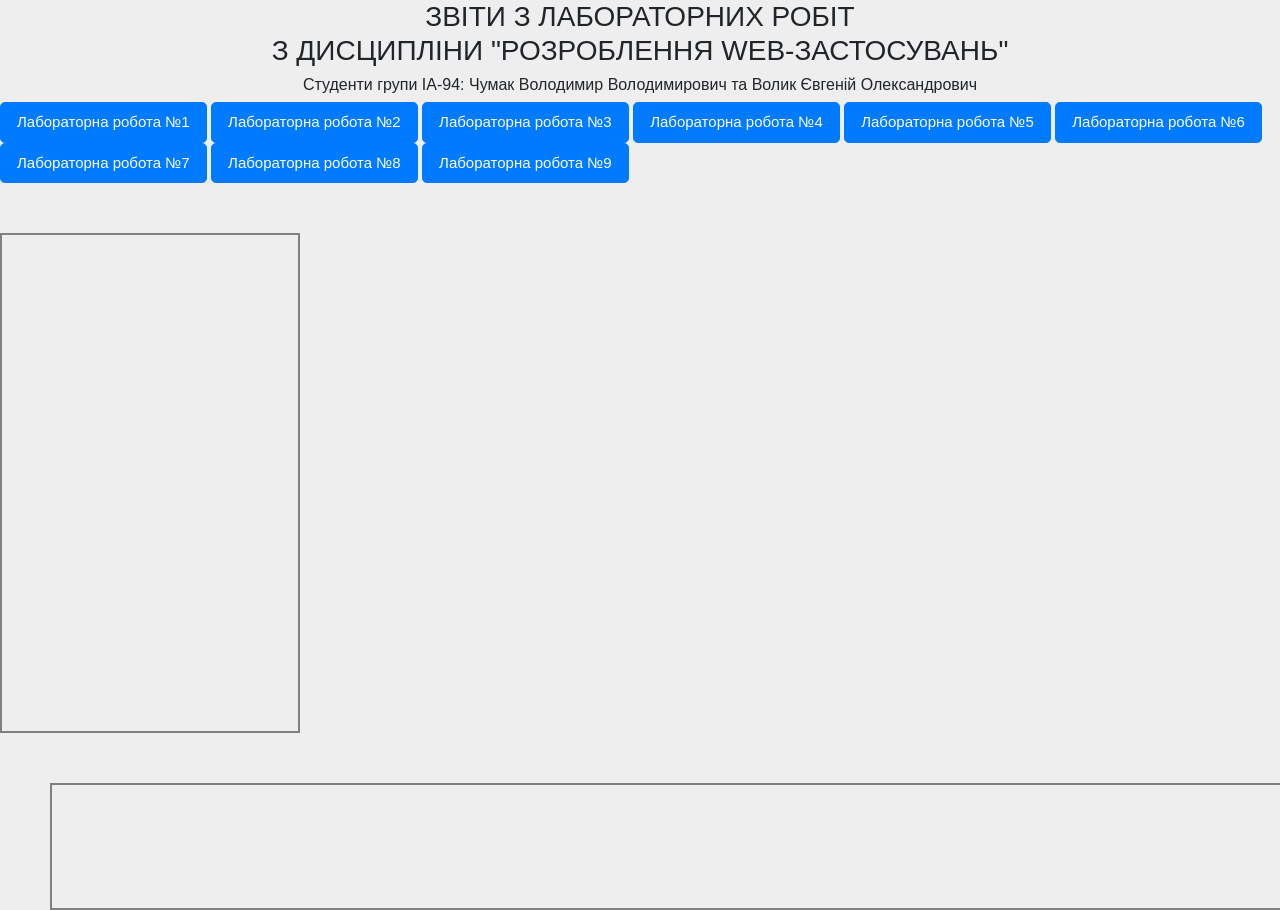
<file: index.html>
<!DOCTYPE html>
<html lang="en">
<head>
    <meta charset="UTF-8">
    <title>Звіти</title>
    <script src="labs/laba4/task4_by_Volodymyr_Chumak.js"></script>
    <script src="labs/laba4/task4_by_Evheniy_Volyk.js"></script>
    <script src="https://code.jquery.com/jquery-3.5.0.js"></script>
    <link rel="stylesheet" href="https://maxcdn.bootstrapcdn.com/bootstrap/4.0.0/css/bootstrap.min.css" integrity="sha384-Gn5384xqQ1aoWXA+058RXPxPg6fy4IWvTNh0E263XmFcJlSAwiGgFAW/dAiS6JXm" crossorigin="anonymous">
    <script src="https://maxcdn.bootstrapcdn.com/bootstrap/4.0.0/js/bootstrap.min.js" integrity="sha384-JZR6Spejh4U02d8jOt6vLEHfe/JQGiRRSQQxSfFWpi1MquVdAyjUar5+76PVCmYl" crossorigin="anonymous"></script>
</head>
<body>
<script src="scripts.js"></script>

<style>
    body {
        background-color: #EEEEEE;
    }
    .left_load {
        width: 300px;
        height: 500px;
        float: left;
        border: 2px solid grey;
        margin-top: 50px;
    }
    .show_load {
        width: 1350px;
        float: left;
        border: 2px solid grey;
        margin-top: 50px;
        margin-left: 50px;
    }
    .header1 > button {
        font-size: 15px;
    }
    .header1 > h3 {
        text-align: center;
    }
    .header1 > h6 {
        text-align: center;
    }
</style>

<div class="header1">
    <h3>ЗВІТИ З ЛАБОРАТОРНИХ РОБІТ <br> З ДИСЦИПЛІНИ "РОЗРОБЛЕННЯ WEB-ЗАСТОСУВАНЬ"</h3>
    <h6>Студенти групи ІА-94: Чумак Володимир Володимирович та Волик Євгеній Олександрович </h6>
    <button type="button" class="btn btn-primary btn-lg" onclick="showLeft('labs/laba1/leftButtons1.html')">Лабораторна робота №1</button>
    <button type="button" class="btn btn-primary btn-lg" onclick="showLeft('labs/laba2/leftButtons2.html')">Лабораторна робота №2</button>
    <button type="button" class="btn btn-primary btn-lg" onclick="showLeft('labs/laba3/leftButtons3.html')">Лабораторна робота №3</button>
    <button type="button" class="btn btn-primary btn-lg" onclick="showLeft('labs/laba4/leftButtons4.html')">Лабораторна робота №4</button>
    <button type="button" class="btn btn-primary btn-lg" onclick="showLeft('labs/laba5/leftButtons5.html')">Лабораторна робота №5</button>
    <button type="button" class="btn btn-primary btn-lg" onclick="showLeft('labs/laba6/leftButtons6.html')">Лабораторна робота №6</button>
    <button type="button" class="btn btn-primary btn-lg" onclick="showLeft('labs/laba7/leftButtons7.html')">Лабораторна робота №7</button>
    <button type="button" class="btn btn-primary btn-lg" onclick="showLeft('labs/laba8/leftButtons8.html')">Лабораторна робота №8</button>
    <button type="button" class="btn btn-primary btn-lg" onclick="showLeft('labs/laba9/leftButtons9.html')">Лабораторна робота №9</button>
</div>

<div class="left_load"></div>

<div class="show_load">
    <div class="big_load"></div>
</div>


</body>
</html>
</file>
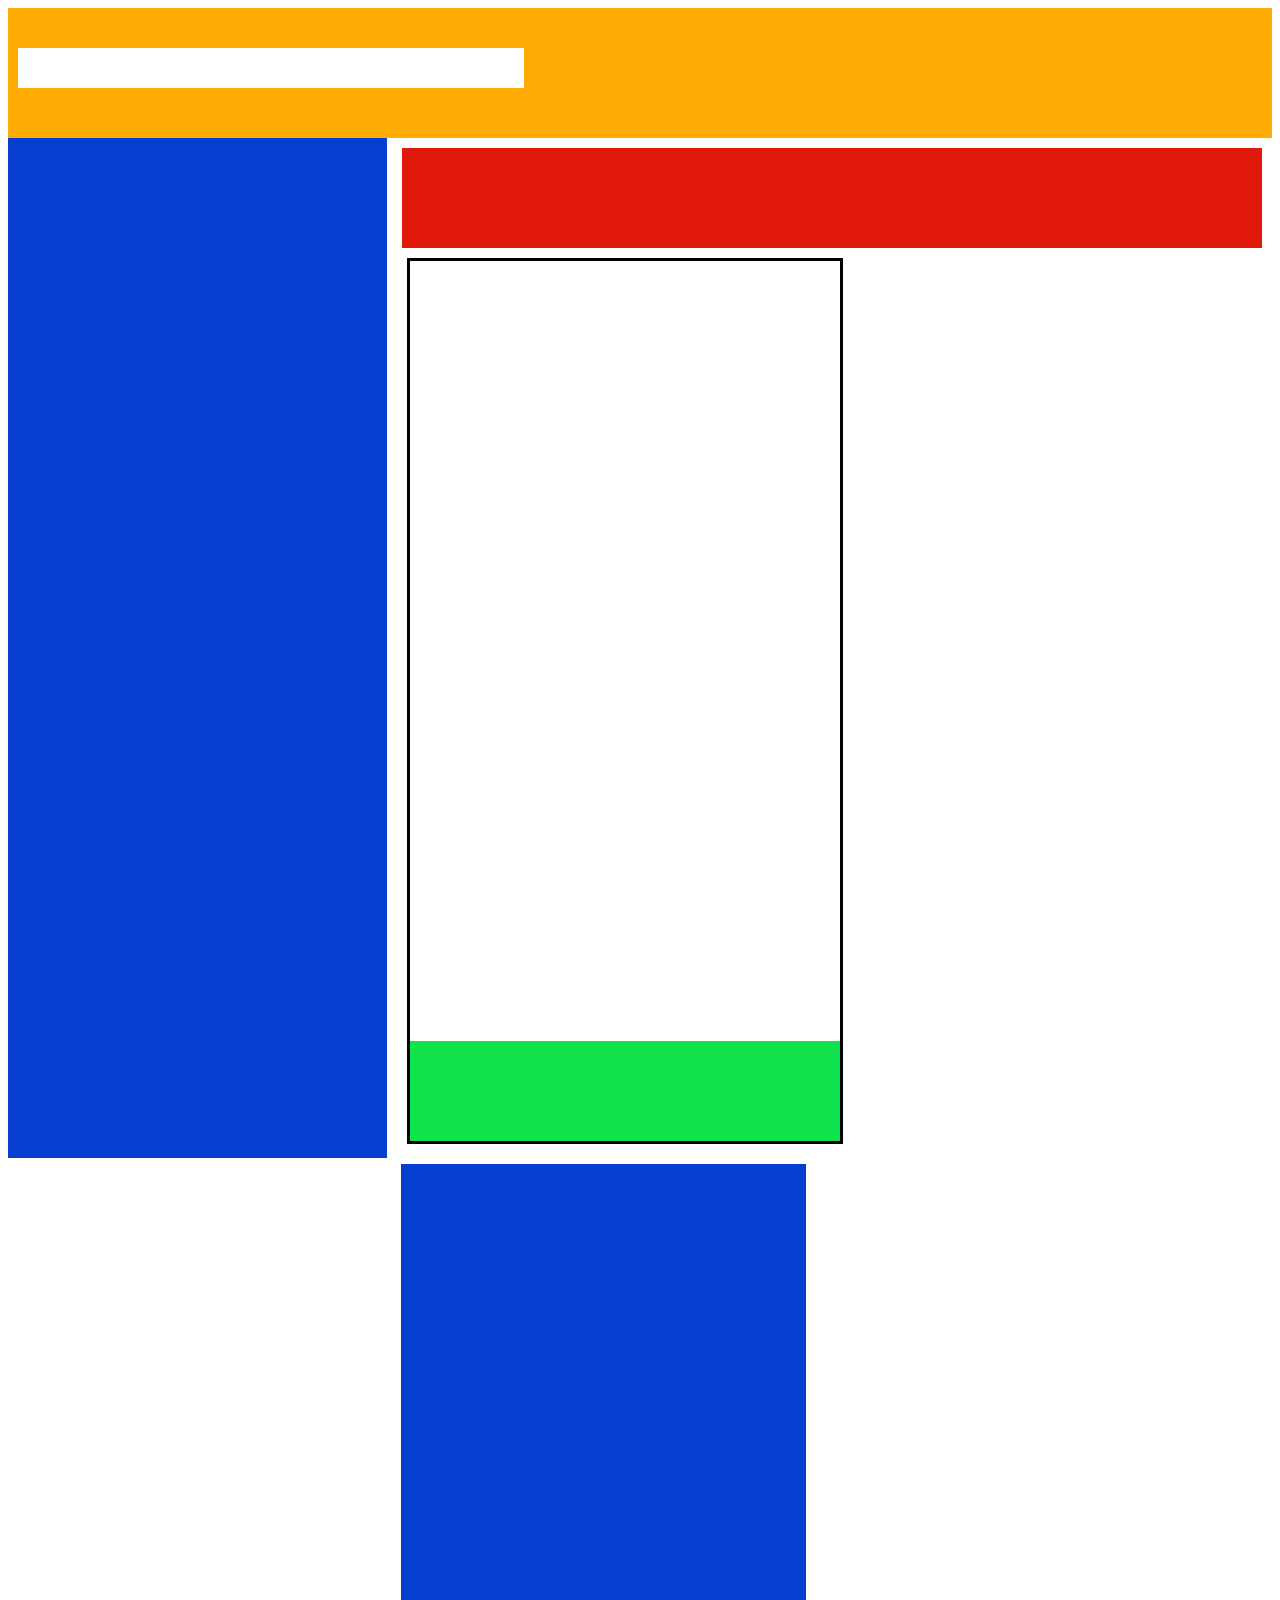
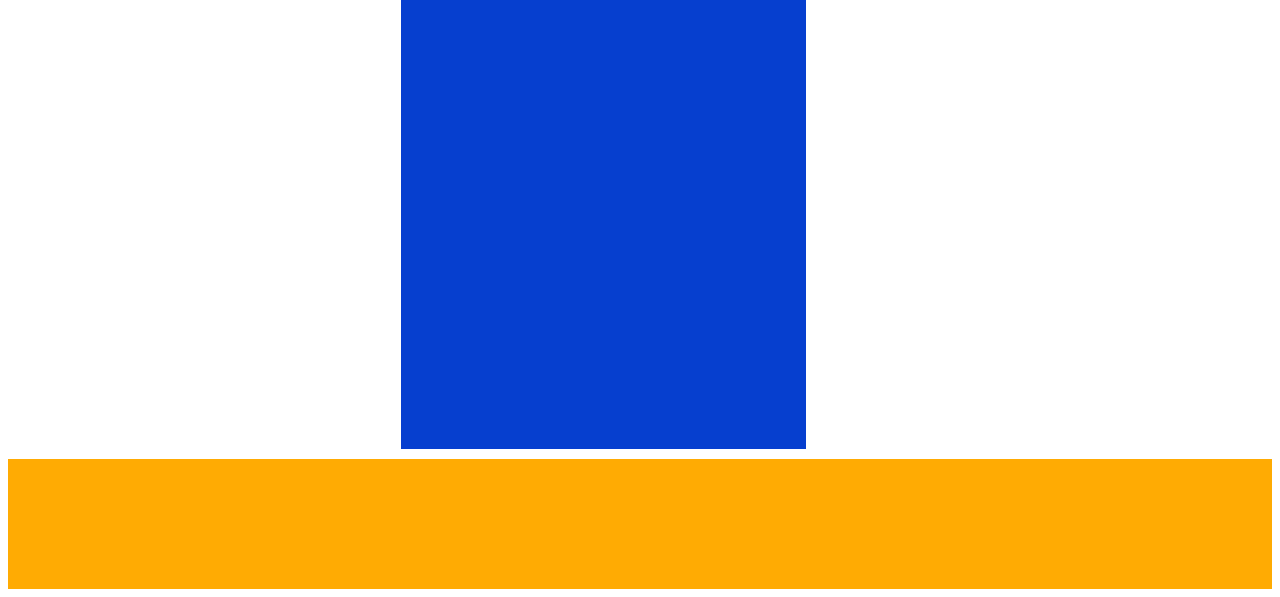
<file: laba3/layouts/index.html>
<!DOCTYPE html>
<html>
<head>
	<title>Main page</title>
	<meta charset="utf-8">
	<link rel="stylesheet" type="text/css" href="style.css">
</head>
<body>

	<div class="wrapper">
		<div class="header">
			<div class="block"></div>
		</div>
		<div class="row">
			<div class="content"></div>
			<div class="sidebar1"></div>	
			<div class="sidebar2">
				<div class="sidebar3"></div>
			</div>
			
			<div class="sidebar4"></div>
			
		</div>

		<div class="footer"></div>
	</div>

</body>
</html>
</file>
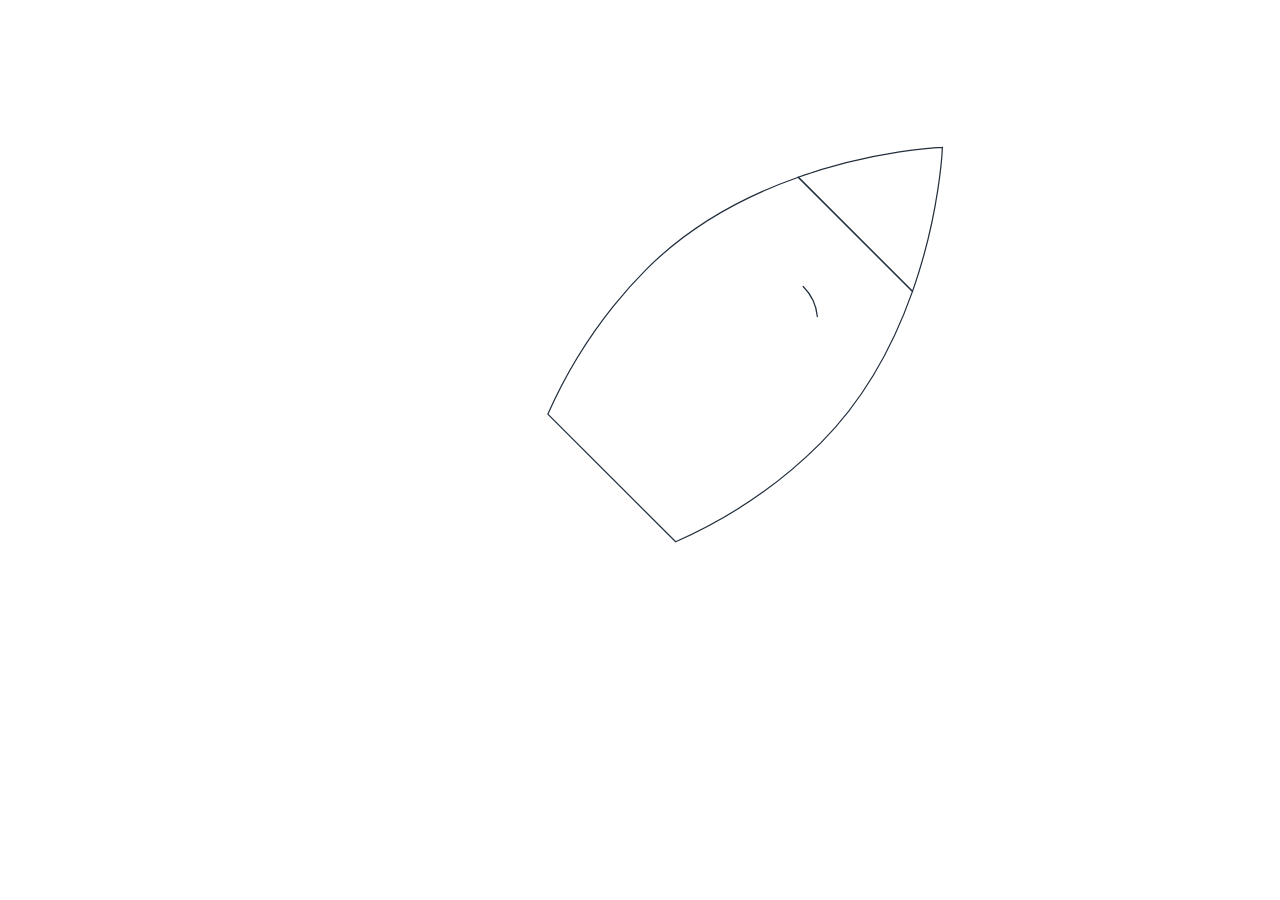
<file: laba5/task7/index.html>
<!DOCTYPE html>
<!--[if lt IE 7]>
<html class="no-js lt-ie9 lt-ie8 lt-ie7"> <![endif]-->
<!--[if IE 7]>
<html class="no-js lt-ie9 lt-ie8"> <![endif]-->
<!--[if IE 8]>
<html class="no-js lt-ie9"> <![endif]-->
<!--[if gt IE 8]><!-->
<html class="no-js"> <!--<![endif]-->
<head>
  <meta charset="utf-8">
  <meta http-equiv="X-UA-Compatible" content="IE=edge,chrome=1">
  <title>Lazy Line Painter</title>
  <meta name="description" content="A modern JS library for SVG path animation">

  <style>
    body, html {
      position: absolute;
      width: 100%;
      height: 100%;
      top: 0;
      left: 0;
      margin: 0;
      display: flex;
      align-items: center;
      justify-content: center;
    }
    #startup {
      width: 70vw;
      height: 70vh;
      position: relative;
      overflow: visible;
    }
  </style>

  <!-- Include lazylinepainter -->
  <script src="lazy-line-painter-1.9.6.min.js"></script>
  <script type="text/javascript">
    (function () {
      document.onreadystatechange = () => {
        if (document.readyState === 'complete') {
          let el = document.querySelector('#startup');
          let myAnimation = new LazyLinePainter(el, {
            "ease": "easeLinear",
            "strokeWidth": 1,
            "strokeOpacity": 1,
            "strokeColor": "#222F3D",
            "strokeCap": "square"
          });
          myAnimation.paint();
        }
      }
    })();
  </script>
</head>

<body>
<svg version="1.1" id="startup" xmlns="http://www.w3.org/2000/svg" xmlns:xlink="http://www.w3.org/1999/xlink" x="0px"
     y="0px" viewBox="0 0 512.001 512.001" style="enable-background:new 0 0 512.001 512.001;" xml:space="preserve"
     data-llp-composed="true" class="lazy-line-painter">
<path style="fill: rgb(255, 82, 73);"
      d="M501.752,10.001c0,0-1.93,53.83-24.3,117.12l-92.82-92.82&#10;&#9;C447.922,11.931,501.752,10.001,501.752,10.001z"
      data-llp-id="startup-0" data-llp-duration="500" data-llp-delay="0" fill-opacity="0"/>
  <path style="fill: rgb(255, 255, 255);"
        d="M384.632,34.301l92.82,92.82c-14.54,41.18-37.75,86.36-74.69,123.3&#10;&#9;c-34.041,34.041-74.993,61.29-117.81,80.18l-103.8-103.8c12.64-28.65,30.28-59.22,53.59-88.17c8.16-10.13,17.01-20.06,26.59-29.64&#10;&#9;C298.272,72.051,343.452,48.841,384.632,34.301z"
        data-llp-id="startup-1" data-llp-duration="500" data-llp-delay="500" fill-opacity="0"/>
  <path style="fill: rgb(123, 216, 232);"
        d="M388.612,123.141c15.62,15.62,15.62,40.95,0,56.57s-40.94,15.62-56.57,0&#10;&#9;c-15.62-15.63-15.62-40.95,0-56.57S372.992,107.521,388.612,123.141z"
        data-llp-id="startup-2" data-llp-duration="500" data-llp-delay="1000" fill-opacity="0"/>
  <g>
	<path style="fill: rgb(255, 82, 73);"
          d="M374.472,278.701c51.54,77.31-44.94,127.28-98.99,127.28c28.28-28.28,20.02-64.83,20.02-64.83&#10;&#9;&#9;l-10.55-10.55c28.65-12.64,59.22-30.28,88.17-53.59L374.472,278.701z"
          data-llp-id="startup-3" data-llp-duration="500" data-llp-delay="1500" fill-opacity="0"/>
    <path style="fill: rgb(255, 82, 73);"
          d="M169.532,300.041l-1.62-1.62c-4.78-4.79-7.13-11.73-5.45-18.29c4.17-16.24,10.33-34.36,18.69-53.33&#10;&#9;&#9;l103.8,103.8c-18.97,8.36-37.09,14.52-53.33,18.69c-6.56,1.68-13.5-0.67-18.29-5.45l-1.62-1.62L169.532,300.041z"
          data-llp-id="startup-4" data-llp-duration="500" data-llp-delay="2000" fill-opacity="0"/>
    <path style="fill: rgb(255, 82, 73);"
          d="M233.052,137.281l1.69,1.35c-23.31,28.95-40.95,59.52-53.59,88.17l-10.55-10.55&#10;&#9;&#9;c0,0-36.55-8.26-64.83,20.02C105.772,182.221,155.742,85.741,233.052,137.281z"
          data-llp-id="startup-5" data-llp-duration="500" data-llp-delay="2500" fill-opacity="0"/>
</g>
  <path style="fill: rgb(255, 221, 120);"
        d="M169.532,300.041l42.18,42.18c-3.03,11.99-10.22,24.61-21.09,35.48&#10;&#9;c-23.43,23.43-84.85,28.28-84.85,28.28s4.85-61.42,28.28-84.85C144.922,310.261,157.542,303.071,169.532,300.041z"
                data-llp-id="startup-6" data-llp-duration="500" data-llp-delay="3000" fill-opacity="0"/>
          <path d="M268.662,257.491c3.9-3.91,3.9-10.24,0-14.14c-3.91-3.91-10.24-3.91-14.15,0c-3.9,3.9-3.9,10.23,0,14.14&#10;&#9;C258.422,261.391,264.752,261.391,268.662,257.491z"
                data-llp-id="startup-7" data-llp-duration="500" data-llp-delay="3500" fill-opacity="0" style=""/>
          <path d="M395.933,186.782c19.538-19.538,19.542-51.171,0-70.712c-19.54-19.539-51.172-19.54-70.713,0&#10;&#9;c-19.489,19.489-19.49,51.209,0.003,70.714C344.719,206.268,376.439,206.276,395.933,186.782z M339.363,130.212&#10;&#9;c11.723-11.723,30.703-11.725,42.428,0c11.723,11.722,11.725,30.703,0,42.427c-11.693,11.694-30.727,11.694-42.426,0.002&#10;&#9;C327.67,160.939,327.669,141.905,339.363,130.212z"
                data-llp-id="startup-8" data-llp-duration="500" data-llp-delay="4000" fill-opacity="0" style=""/>
          <path d="M102.194,245.509c1.237,0.513,2.537,0.762,3.825,0.762c2.603,0,5.16-1.017,7.073-2.929&#10;&#9;c20.083-20.083,44.854-18.827,52.946-17.763l3.502,3.502c-6.892,16.4-12.444,32.708-16.516,48.569&#10;&#9;c-1.47,5.74-0.974,11.814,1.211,17.37c-9.628,4.437-18.917,10.952-27.005,19.04c-25.741,25.742-30.968,88.476-31.178,91.134&#10;&#9;c-0.23,2.917,0.828,5.789,2.897,7.858c1.883,1.882,4.43,2.929,7.07,2.929c0.262,0,0.525-0.01,0.788-0.031&#10;&#9;c2.658-0.209,65.394-5.436,91.135-31.177c8.085-8.085,14.599-17.373,19.036-26.999c5.882,2.313,11.936,2.598,17.38,1.203&#10;&#9;c15.854-4.071,32.16-9.621,48.562-16.514l3.502,3.502c1.063,8.093,2.319,32.864-17.763,52.945c-2.859,2.86-3.715,7.161-2.167,10.897&#10;&#9;c1.547,3.737,5.193,6.173,9.238,6.173c39.58,0,94.915-23.571,115.295-61.652c8.851-16.537,14.877-42.699-4.341-75.348&#10;&#9;c8.147-6.886,15.994-14.086,23.396-21.488c33.02-33.02,58.942-75.763,77.048-127.039c22.62-63.998,24.783-117.834,24.864-120.094&#10;&#9;c0.1-2.775-0.959-5.466-2.922-7.43c-1.964-1.963-4.644-3.027-7.43-2.922c-2.261,0.081-56.096,2.245-120.091,24.864&#10;&#9;c-51.28,18.106-94.023,44.029-127.042,77.049c-7.399,7.399-14.599,15.245-21.488,23.396c-32.648-19.218-58.81-13.192-75.349-4.341&#10;&#9;c-38.081,20.38-61.652,75.716-61.652,115.296C96.021,240.315,98.458,243.962,102.194,245.509z M183.8,370.63&#10;&#9;c-13.75,13.75-46.005,21.002-66.392,23.963c2.962-20.388,10.215-52.642,23.964-66.391c7.7-7.7,16.628-13.538,25.602-16.826&#10;&#9;l33.652,33.652C197.338,354.002,191.501,362.93,183.8,370.63z M229.39,339.603c-2.894,0.741-6.246-0.347-8.738-2.835&#10;&#9;c-48.541-48.54,13.77,13.771-45.412-45.412c-2.494-2.499-3.582-5.85-2.843-8.739c3.203-12.474,7.392-25.272,12.486-38.193&#10;&#9;l82.695,82.695C254.655,332.214,241.859,336.402,229.39,339.603z M373.394,344.891c-13.102,24.479-46.09,42.523-76.152,48.734&#10;&#9;c9.585-18.037,11.698-40.998,8.196-54.921c-0.813-3.234-2.923-4.86-3.041-5.051c24.233-11.737,47.182-25.818,68.486-42.015&#10;&#9;C381.29,310.652,382.147,328.535,373.394,344.891z M473.311,108.587l-69.896-69.896c38.081-11.828,71.21-16.257,87.746-17.849&#10;&#9;C489.568,37.381,485.138,70.51,473.311,108.587z M268.653,116.062c29.625-29.626,67.859-53.204,113.671-70.176l83.792,83.792&#10;&#9;c-16.97,45.811-40.548,84.045-70.176,113.672c-9.011,9.01-18.714,17.715-28.84,25.872c-24.342,19.6-51.134,36.202-79.718,49.418&#10;&#9;l-94.02-94.018c13.216-28.586,29.818-55.378,49.416-79.717C250.942,134.772,259.646,125.068,268.653,116.062z M167.111,138.608&#10;&#9;c16.359-8.754,34.24-7.896,53.252,2.511c-16.197,21.302-30.278,44.252-42.015,68.487c-0.149-0.092-1.949-2.355-5.293-3.109&#10;&#9;c-1.375-0.311-27.834-6.002-54.679,8.265C124.588,184.699,142.631,151.71,167.111,138.608z"
                data-llp-id="startup-9" data-llp-duration="500" data-llp-delay="4500" fill-opacity="0" style=""/>
          <path d="M212.093,455.481l28.28-28.29c3.904-3.906,3.903-10.238-0.002-14.142c-3.907-3.905-10.239-3.903-14.143,0.002l-28.28,28.29&#10;&#9;c-3.904,3.906-3.903,10.238,0.002,14.142C201.857,459.387,208.189,459.387,212.093,455.481z"
                data-llp-id="startup-10" data-llp-duration="500" data-llp-delay="5000" fill-opacity="0" style=""/>
          <path d="M70.661,314.053l28.29-28.28c3.906-3.904,3.907-10.236,0.003-14.142s-10.235-3.906-14.142-0.002l-28.29,28.28&#10;&#9;c-3.906,3.904-3.907,10.236-0.003,14.142C60.422,317.955,66.753,317.959,70.661,314.053z"
                data-llp-id="startup-11" data-llp-duration="500" data-llp-delay="5500" fill-opacity="0" style=""/>
          <path d="M155.521,427.199l-67.74,67.73c-3.906,3.905-3.906,10.237-0.001,14.142c3.903,3.905,10.236,3.907,14.142,0.001l67.74-67.73&#10;&#9;c3.906-3.905,3.906-10.237,0.001-14.142C165.76,423.295,159.427,423.295,155.521,427.199z"
                data-llp-id="startup-12" data-llp-duration="500" data-llp-delay="6000" fill-opacity="0" style=""/>
          <path d="M75.521,427.199l-67.74,67.73c-3.906,3.905-3.906,10.237-0.001,14.142c3.903,3.905,10.236,3.907,14.142,0.001l67.74-67.73&#10;&#9;c3.906-3.905,3.906-10.237,0.001-14.142C85.759,423.295,79.426,423.295,75.521,427.199z"
                data-llp-id="startup-13" data-llp-duration="500" data-llp-delay="6500" fill-opacity="0" style=""/>
          <path d="M17.073,424.221l67.73-67.74c3.905-3.906,3.905-10.237-0.001-14.143c-3.904-3.904-10.237-3.904-14.142,0.001l-67.73,67.74&#10;&#9;c-3.905,3.906-3.905,10.237,0.001,14.143C6.836,428.127,13.168,428.127,17.073,424.221z"
                data-llp-id="startup-14" data-llp-duration="500" data-llp-delay="7000" fill-opacity="0" style=""/>
          <path d="M296.943,229.202l14.14-14.14c3.905-3.905,3.905-10.237,0-14.143c-3.906-3.905-10.236-3.905-14.143,0l-14.14,14.14&#10;&#9;c-3.905,3.905-3.905,10.237,0,14.143C286.706,233.107,293.037,233.107,296.943,229.202z"
                data-llp-id="startup-15" data-llp-duration="500" data-llp-delay="7500" fill-opacity="0" style=""/>
          <g>
</g>
          <g>
</g>
          <g>
</g>
          <g>
</g>
          <g>
</g>
          <g>
</g>
          <g>
</g>
          <g>
</g>
          <g>
</g>
          <g>
</g>
          <g>
</g>
          <g>
</g>
          <g>
</g>
          <g>
</g>
          <g>
</g>
</svg>
      </body>
    </html>
</file>
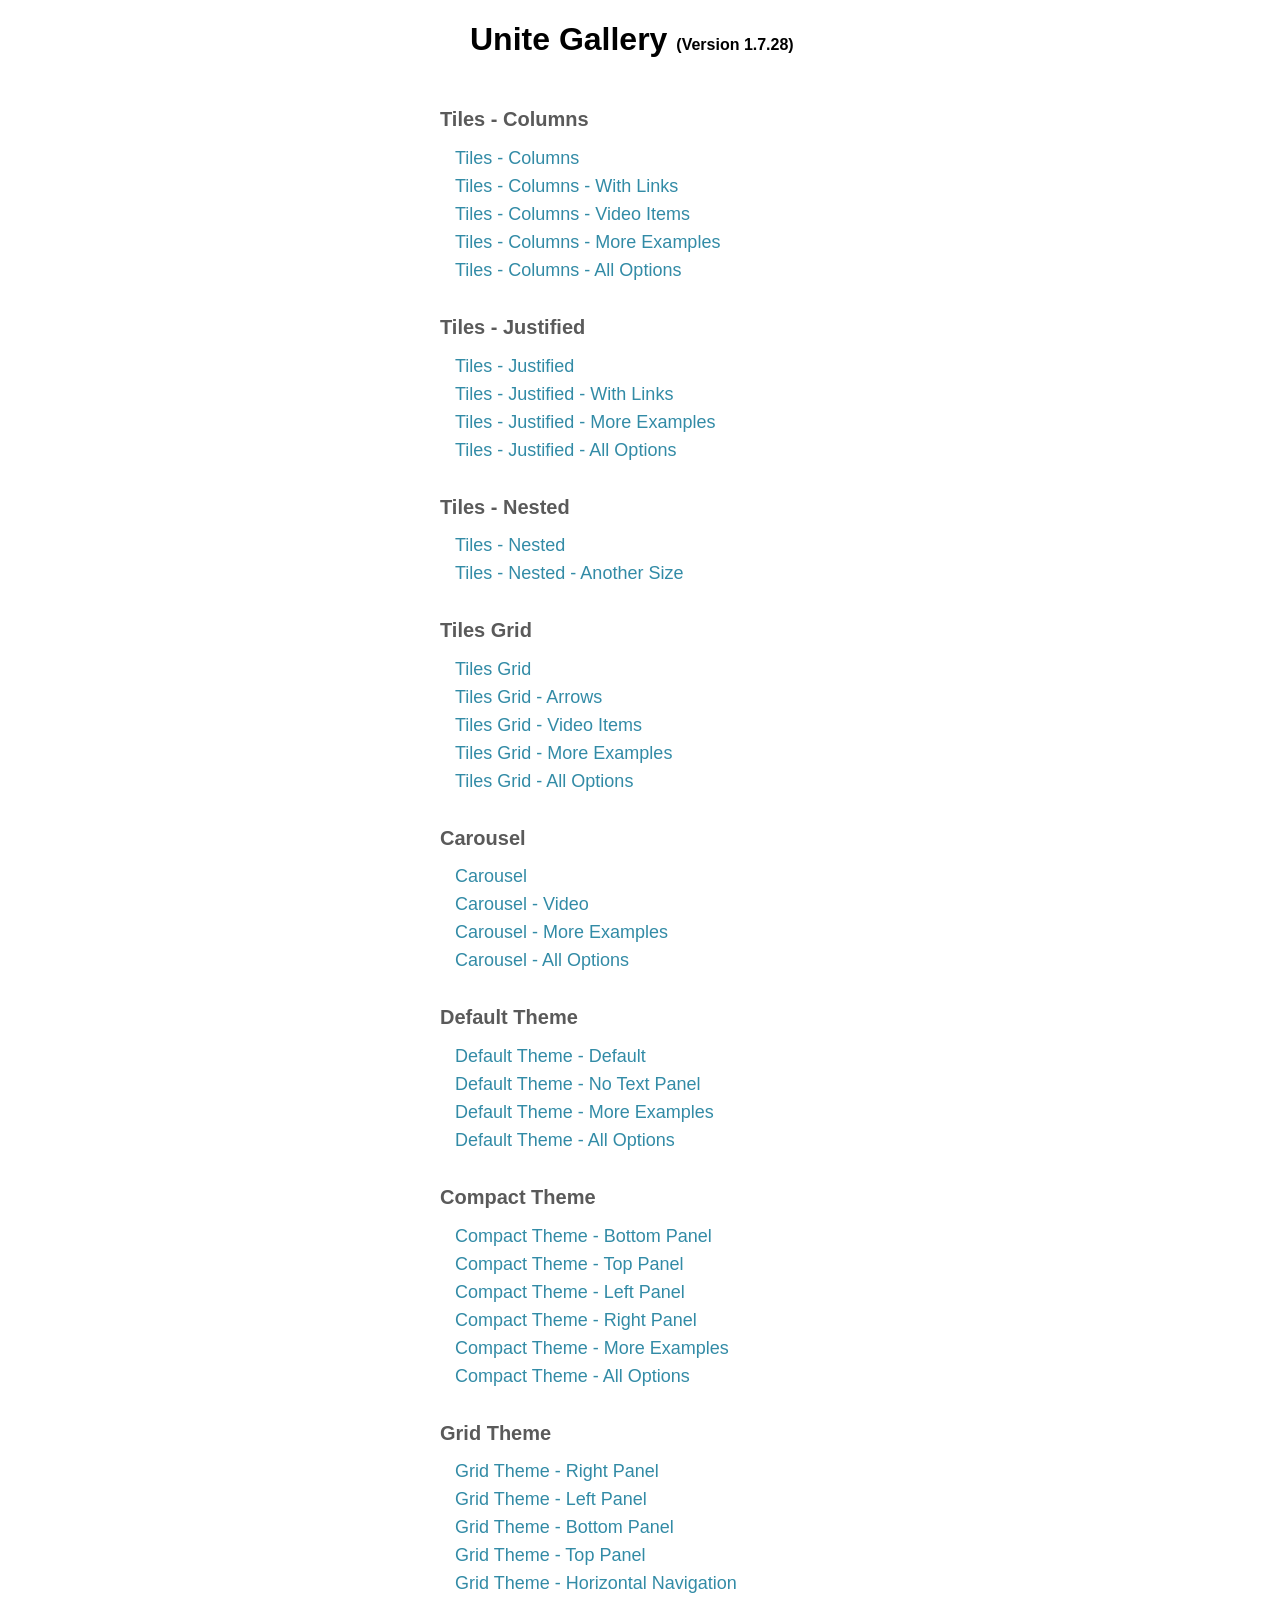
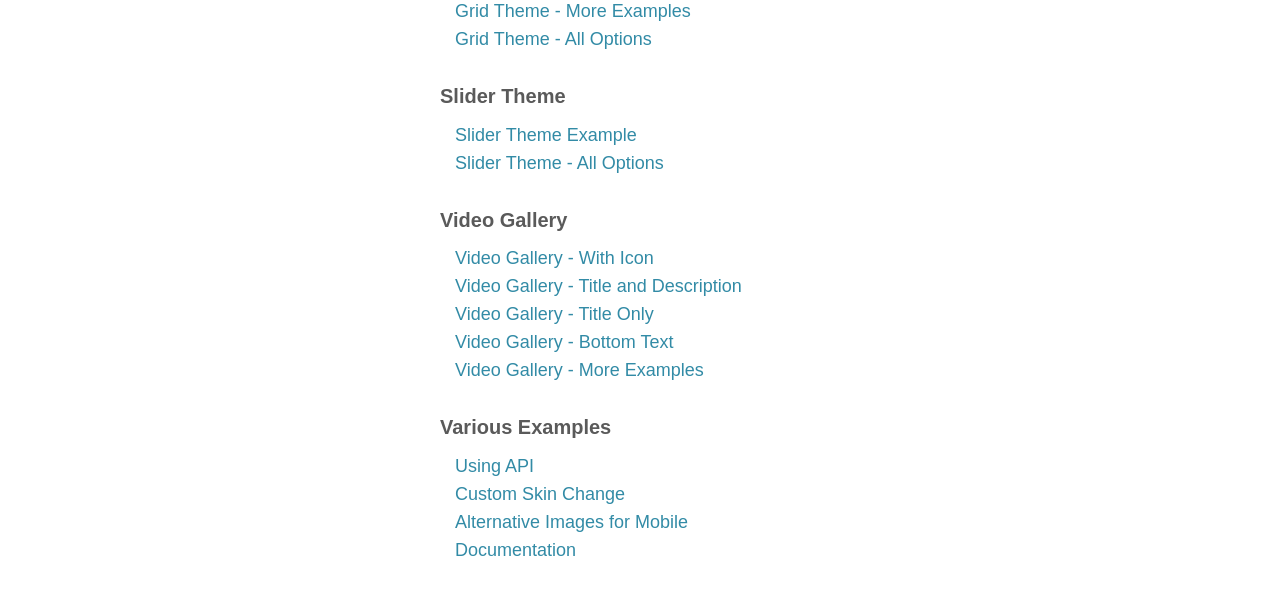
<file: laba5/unitegallery/package/index.html>
<!DOCTYPE html>

<html xmlns="http://www.w3.org/1999/xhtml">
<head>
<meta http-equiv="Content-Type" content="text/html; charset=UTF-8" />
<title>Unite Gallery</title>

	<script type='text/javascript' src='unitegallery/js/jquery-11.0.min.js'></script>		
	
	<style>
		body{
			font-family:sans-serif,verdana;
			color:#5A5A5A;
		}
		
		.main{
			margin:0px auto;
			width:400px;
			padding-bottom:20px;
		}
		
		ul{
			margin:0px;
			padding:0px;
			display:block;			
		}
		
		ul li{
			text-align:left;
			list-style:none;
			margin-top:7px;
			padding-left:15px;
		}
		
		ul li a{
			text-decoration:none;
			font-size:18px;
			color:#328BA6;
		}
		
		ul li a:hover{
			color:#40A632;
		}
		
		h1{
			padding-left:30px;
			margin-bottom:50px;
		}
		h1 a{
			text-decoration:none;
			color:#000000;
		}
		h1 a:hover{
			text-decoration:underline;
		}
		
		h1 span{
			font-size:16px;
		}
		
		h2{
			margin-top:35px;
			font-size:20px;
		}
		
	</style>
	
</head>

<body>
	
	<div class="main">
		<h1><a href="http://unitegallery.net" target="_blank">Unite Gallery</a> <span><a href="unitegallery/release_log.txt" target="_blank">(Version 1.7.28)</a></span></h1>

		<h2>Tiles - Columns</h2>
		
		<ul>
			<li>
				<a href="tiles_columns.html" target="_blank">Tiles - Columns</a>
			</li>
			<li>
				<a href="tiles_columns_links.html" target="_blank">Tiles - Columns - With Links</a>
			</li>
			<li>
				<a href="tiles_columns_video.html" target="_blank">Tiles - Columns - Video Items</a>
			</li>
			<li>
				<a href="http://unitegallery.net/index.php?page=tiles-columns-variuos" target="_blank">Tiles - Columns - More Examples</a>
			</li>
			<li>
				<a href="http://unitegallery.net/index.php?page=tiles-columns-options" target="_blank">Tiles - Columns - All Options</a>
			</li>
			
		</ul>
		
		<h2>Tiles - Justified</h2>
		
		<ul>
			<li>
				<a href="tiles_justified.html" target="_blank">Tiles - Justified</a>
			</li>
			<li>
				<a href="tiles_justified_links.html" target="_blank">Tiles - Justified - With Links</a>
			</li>
			<li>
				<a href="http://unitegallery.net/index.php?page=tiles-justified-various" target="_blank">Tiles - Justified - More Examples</a>
			</li>
			<li>
				<a href="http://unitegallery.net/index.php?page=tiles-justified-options" target="_blank">Tiles - Justified - All Options</a>
			</li>
		</ul>

		<h2>Tiles - Nested</h2>
		
		<ul>
			<li>
				<a href="tiles_nested.html" target="_blank">Tiles - Nested</a>
			</li>
			<li>
				<a href="tiles_nested_size.html" target="_blank">Tiles - Nested - Another Size</a>
			</li>
		</ul>
	
		<h2>Tiles Grid</h2>
		
		<ul>
			<li>
				<a href="tilesgrid.html" target="_blank">Tiles Grid</a>
			</li>
			<li>
				<a href="tilesgrid_arrows.html" target="_blank">Tiles Grid - Arrows</a>
			</li>
			<li>
				<a href="tilesgrid_video.html" target="_blank">Tiles Grid - Video Items</a>
			</li>
			<li>
				<a href="http://unitegallery.net/index.php?page=tilesgrid-variuos" target="_blank">Tiles Grid - More Examples</a>
			</li>
			<li>
				<a href="http://unitegallery.net/index.php?page=tilesgrid-options" target="_blank">Tiles Grid - All Options</a>
			</li>
		</ul>
		
		<h2>Carousel</h2>
		
		<ul>
			<li>
				<a href="carousel.html" target="_blank">Carousel</a>
			</li>
			<li>
				<a href="carousel_video.html" target="_blank">Carousel - Video</a>
			</li>
			<li>
				<a href="http://unitegallery.net/index.php?page=carousel-various" target="_blank">Carousel - More Examples</a>
			</li>
			<li>
				<a href="http://unitegallery.net/index.php?page=carousel-options" target="_blank">Carousel - All Options</a>
			</li>
		</ul>
		
			
		<h2>Default Theme</h2>
		
		<ul>
			<li>
				<a href="default.html" target="_blank">Default Theme - Default</a>
			</li>
			<li>
				<a href="default_no_panel.html" target="_blank">Default Theme - No Text Panel</a>
			</li>
			<li>
				<a href="http://unitegallery.net/index.php?page=default-variuos" target="_blank">Default Theme - More Examples</a>
			</li>
			<li>
				<a href="http://unitegallery.net/index.php?page=default-options" target="_blank">Default Theme - All Options</a>
			</li>
		</ul>
		
		<h2>Compact Theme</h2>
		
		<ul>
			<li>
				<a href="compact_bottom.html" target="_blank">Compact Theme - Bottom Panel</a>
			</li>
			<li>
				<a href="compact_top.html" target="_blank">Compact Theme - Top Panel</a>
			</li>
			<li>
				<a href="compact_left.html" target="_blank">Compact Theme - Left Panel</a>
			</li>
			<li>
				<a href="compact_right.html" target="_blank">Compact Theme - Right Panel</a>
			</li>
			<li>
				<a href="http://unitegallery.net/index.php?page=compact-variuos" target="_blank">Compact Theme - More Examples</a>
			</li>
			<li>
				<a href="http://unitegallery.net/index.php?page=compact-options" target="_blank">Compact Theme - All Options</a>
			</li>
		</ul>
		
		<h2>Grid Theme</h2>
		
		<ul>
			<li>
				<a href="grid_right.html" target="_blank">Grid Theme - Right Panel</a>
			</li>
			<li>
				<a href="grid_left.html" target="_blank">Grid Theme - Left Panel</a>
			</li>
			<li>
				<a href="grid_bottom.html" target="_blank">Grid Theme - Bottom Panel</a>
			</li>
			<li>
				<a href="grid_top.html" target="_blank">Grid Theme - Top Panel</a>
			</li>
			<li>
				<a href="grid_horizontal.html" target="_blank">Grid Theme - Horizontal Navigation</a>
			</li>
			<li>
				<a href="http://unitegallery.net/index.php?page=grid-various" target="_blank">Grid Theme - More Examples</a>
			</li>
			<li>
				<a href="http://unitegallery.net/index.php?page=grid-options" target="_blank">Grid Theme - All Options</a>
			</li>
		</ul>
		
		<h2>Slider Theme</h2>
		
		<ul>
			<li>
				<a href="slider.html" target="_blank">Slider Theme Example</a>
			</li>
			<li>
				<a href="http://unitegallery.net/index.php?page=slider-options" target="_blank">Slider Theme - All Options</a>
			</li>
		</ul>
	
		<h2>Video Gallery</h2>
		
		<ul>
			<li>
				<a href="video_icon.html" target="_blank">Video Gallery - With Icon</a>
			</li>
			<li>
				<a href="video_both.html" target="_blank">Video Gallery - Title and Description</a>
			</li>
			<li>
				<a href="video_title.html" target="_blank">Video Gallery - Title Only</a>
			</li>
			<li>
				<a href="video_bottom.html" target="_blank">Video Gallery - Bottom Text</a>
			</li>
			<li>
				<a href="http://unitegallery.net/index.php?page=video-theme-options" target="_blank">Video Gallery - More Examples</a>
			</li>
		</ul>
		
		<h2>Various Examples</h2>
		
		<ul>
			<li>
				<a href="api.html" target="_blank">Using API</a>
			</li>
			<li>
				<a href="skin.html" target="_blank">Custom Skin Change</a>
			</li>
			<li>
				<a href="alter_images.html" target="_blank">Alternative Images for Mobile</a>
			</li>
			<li>
				<a href="http://unitegallery.net/index.php?page=documentation" target="_blank">Documentation</a>
			</li>
		</ul>
		
	</div>

</body>
</html>
</file>
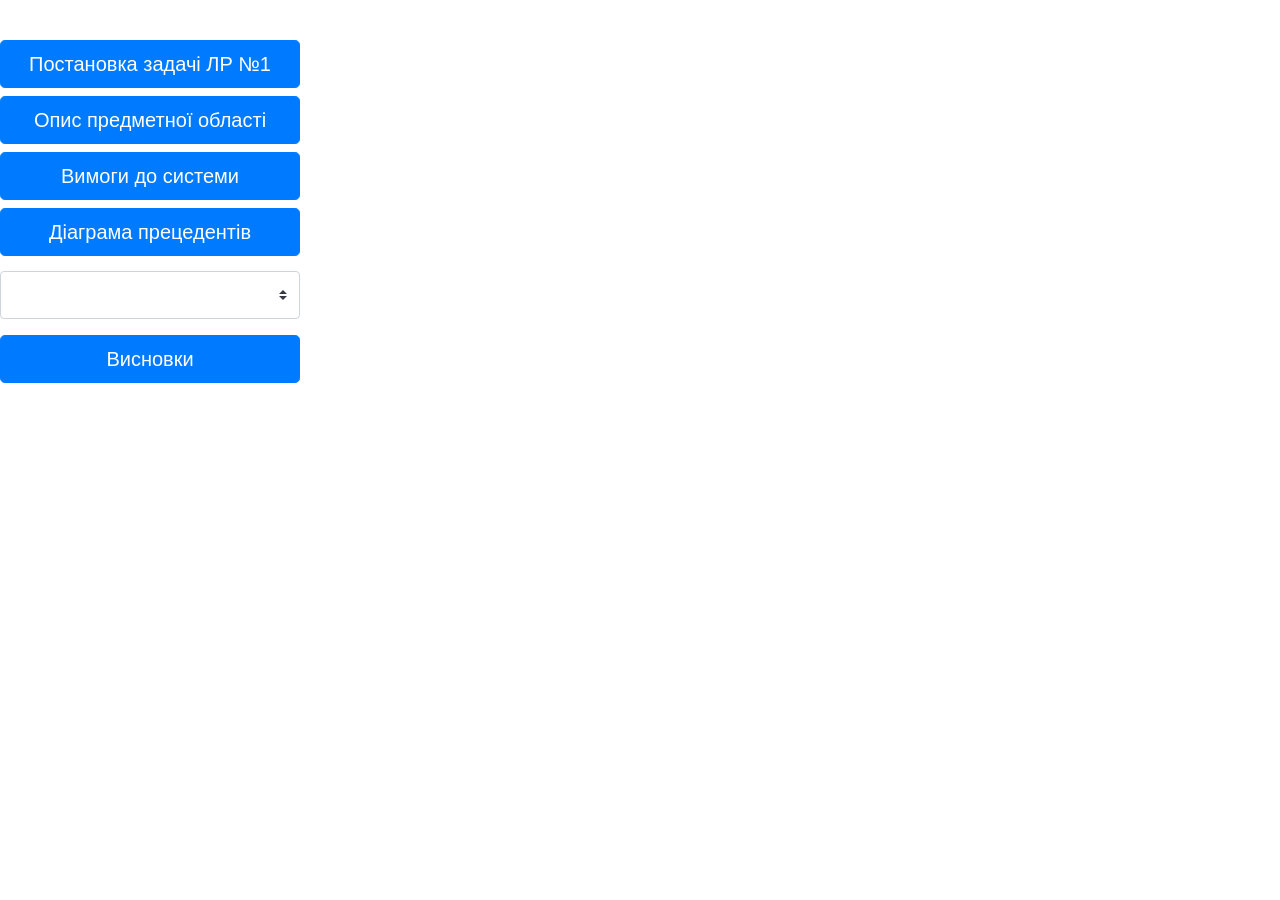
<file: laba1/leftButtons1.html>
<!DOCTYPE html>
<html lang="en">
<head>
    <meta charset="UTF-8">
    <title>Кнопки</title>
    <link rel="stylesheet" type="text/css" href="/styles/leftShow_style.css">
    <link rel="stylesheet" href="https://maxcdn.bootstrapcdn.com/bootstrap/4.0.0/css/bootstrap.min.css" integrity="sha384-Gn5384xqQ1aoWXA+058RXPxPg6fy4IWvTNh0E263XmFcJlSAwiGgFAW/dAiS6JXm" crossorigin="anonymous">
    <script src="https://maxcdn.bootstrapcdn.com/bootstrap/4.0.0/js/bootstrap.min.js" integrity="sha384-JZR6Spejh4U02d8jOt6vLEHfe/JQGiRRSQQxSfFWpi1MquVdAyjUar5+76PVCmYl" crossorigin="anonymous"></script>
</head>
<body>


<div class="buttons">
    <button type="button" class="btn btn-primary btn-lg btn-block" onclick="loadViewMain('laba1/images/postanovka.jpg')">Постановка задачі ЛР №1</button>
    <button type="button" class="btn btn-primary btn-lg btn-block" onclick="loadViewMain('laba1/images/predm_oblast.jpg')">Опис предметної області</button>
    <button type="button" class="btn btn-primary btn-lg btn-block" onclick="loadViewMain('laba1/images/vimogi.jpg')">Вимоги до системи</button>
    <button type="button" class="btn btn-primary btn-lg btn-block" onclick="loadViewMain('laba1/images/prec.jpg')">Діаграма прецедентів</button>
    <select id="select2" class="browser-default custom-select custom-select-lg mb-3" style="margin-top: 15px;">
        <option selected="selected"></option>
        <option value="0">HTML-код таблиць</option>
        <option value="1">HTML-код форми</option>
        <option value="2">HTML-код зображення</option>
    </select>
    <button type="button" class="btn btn-primary btn-lg btn-block" onclick="loadViewMain('labs/laba1/images/results.jpg')">Висновки</button>
</div>

<script>
    $('#select2').change(function () {
        $(".big_load").empty();
        let number = $("select#select2 option:checked").val();
        switch (number) {
            case "0":
                loadView('labs/laba1/images/table_view.jpg');
                loadHtml('labs/laba1/images/table_html.jpg');
                break;
            case "1":
                loadView('labs/laba1/images/form_view.jpg');
                loadHtml('labs/laba1/images/form_html.jpg');
                break;
            case "2":
                loadView('labs/laba1/images/img_view.jpg');
                loadHtml('labs/laba1/images/img_html.jpg');
                break;
        }
    })
</script>

</body>
</html>
</file>
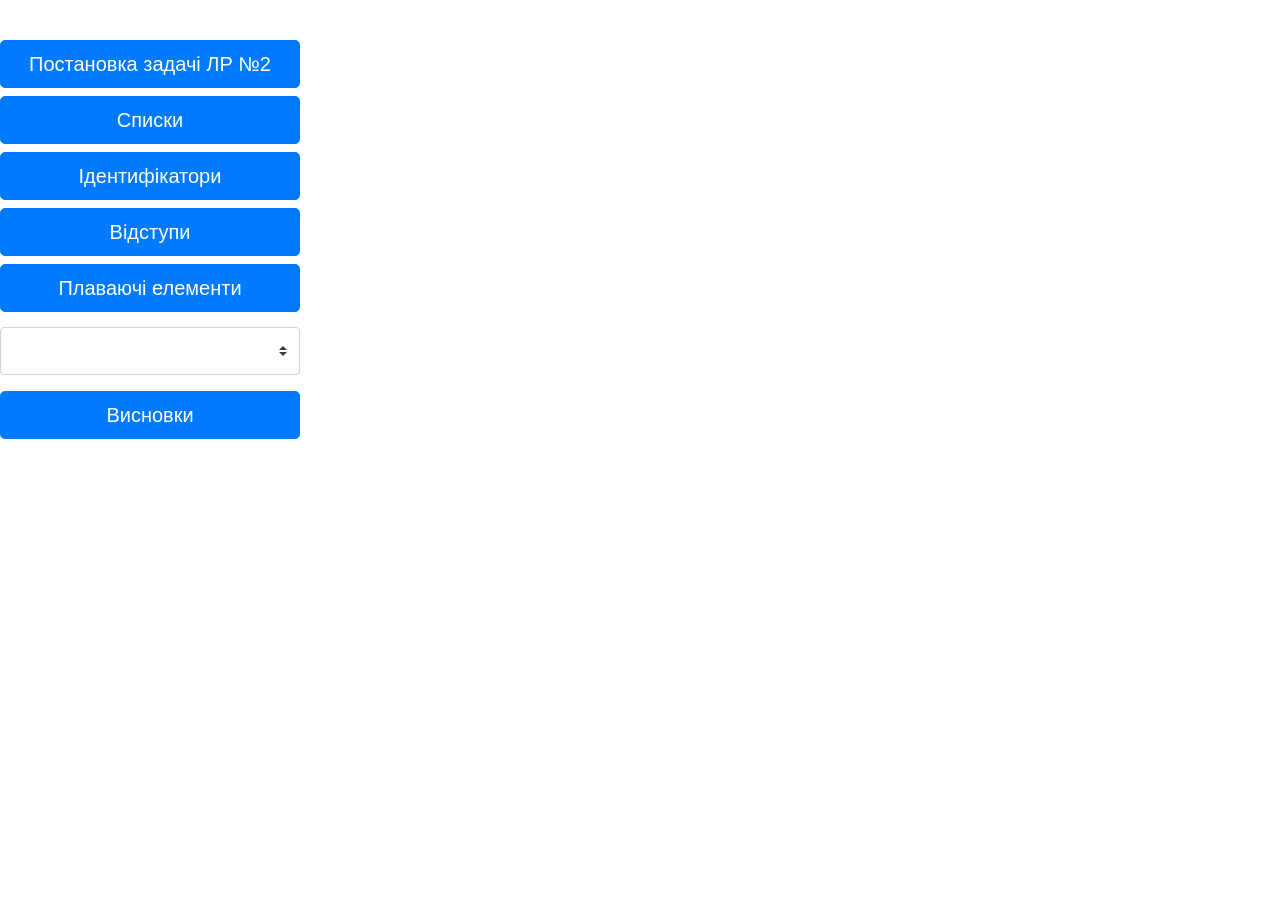
<file: laba2/leftButtons2.html>
<!DOCTYPE html>
<html lang="en">
<head>
    <meta charset="UTF-8">
    <title>Кнопки</title>
    <link rel="stylesheet" type="text/css" href="/styles/leftShow_style.css">
    <link rel="stylesheet" href="https://maxcdn.bootstrapcdn.com/bootstrap/4.0.0/css/bootstrap.min.css" integrity="sha384-Gn5384xqQ1aoWXA+058RXPxPg6fy4IWvTNh0E263XmFcJlSAwiGgFAW/dAiS6JXm" crossorigin="anonymous">
    <script src="https://maxcdn.bootstrapcdn.com/bootstrap/4.0.0/js/bootstrap.min.js" integrity="sha384-JZR6Spejh4U02d8jOt6vLEHfe/JQGiRRSQQxSfFWpi1MquVdAyjUar5+76PVCmYl" crossorigin="anonymous"></script>
</head>
<body>


<div class="buttons">
    <button type="button" class="btn btn-primary btn-lg btn-block" onclick="loadViewMain('labs/laba2/images2/postanovka.jpg')">Постановка задачі ЛР №2</button>
    <button type="button" class="btn btn-primary btn-lg btn-block" onclick="loadViewMain('labs/laba2/images2/lists_view.jpg',
    'labs/laba2/images2/lists_html.jpg', 'labs/laba2/images2/lists_css.jpg')">Списки</button>
    <button type="button" class="btn btn-primary btn-lg btn-block" onclick="loadViewMain('labs/laba2/images2/id_view.jpg',
    'labs/laba2/images2/id_html.jpg', 'labs/laba2/images2/id_css.jpg')">Ідентифікатори</button>
    <button type="button" class="btn btn-primary btn-lg btn-block" onclick="loadViewMain('labs/laba2/images2/indents_view.jpg',
    'labs/laba2/images2/indents_html.jpg', 'labs/laba2/images2/indents_css.jpg')">Відступи</button>
    <button type="button" class="btn btn-primary btn-lg btn-block" onclick="loadViewMain('labs/laba2/images2/float_view.jpg',
    'labs/laba2/images2/float_html.jpg', 'labs/laba2/images2/float_css.jpg')">Плаваючі елементи</button>
    <select id="select2" class="browser-default custom-select custom-select-lg mb-3" style="margin-top: 15px;">
        <option selected="selected"></option>
        <option value="0">Селектори тегу і класу</option>
        <option value="1">Інші селектори</option>
        <option value="2">Групування селекторів</option>
    </select>
    <button type="button" class="btn btn-primary btn-lg btn-block" onclick="loadViewMain('labs/laba2/images2/conclusion.jpg')">Висновки</button>
</div>

<script>
    $('#select2').change(function () {
        $(".big_load").empty();
        addBorders();
        let number = $("select#select2 option:checked").val();
        switch (number) {
            case "0":
                loadView('labs/laba2/images2/sel_tag-class_view.jpg');
                loadHtml('labs/laba2/images2/sel_tag-class_html.jpg');
                loadCss('labs/laba2/images2/sel_tag-class_css.jpg');
                break;
            case "1":
                loadView('labs/laba2/images2/sel_another_view.jpg');
                loadHtml('labs/laba2/images2/sel_another_html.jpg');
                loadCss('labs/laba2/images2/sel_another_css.jpg');
                break;
            case "2":
                loadView('labs/laba2/images2/sel_group_view.jpg');
                loadHtml('labs/laba2/images2/sel_group_html.jpg');
                loadCss('labs/laba2/images2/sel_group_css.jpg');
                break;
        }
    })
</script>

</body>
</html>
</file>
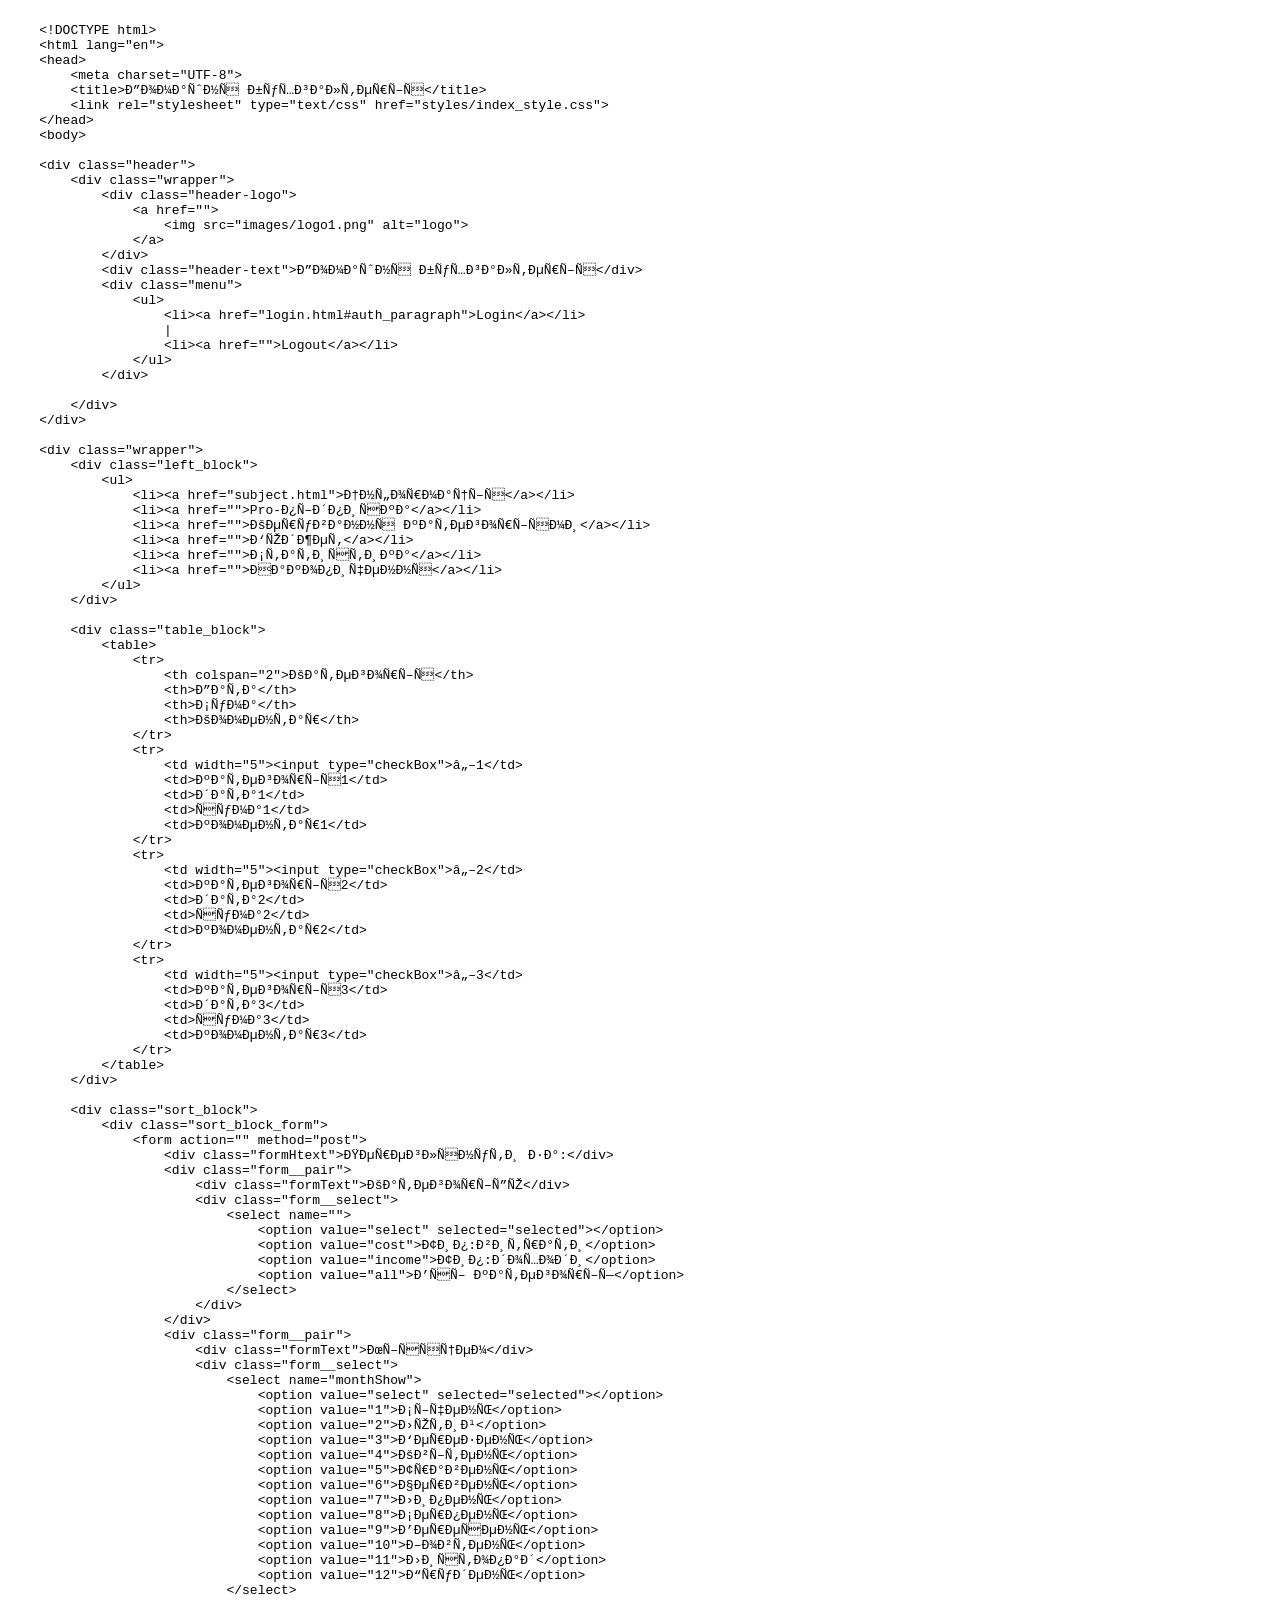
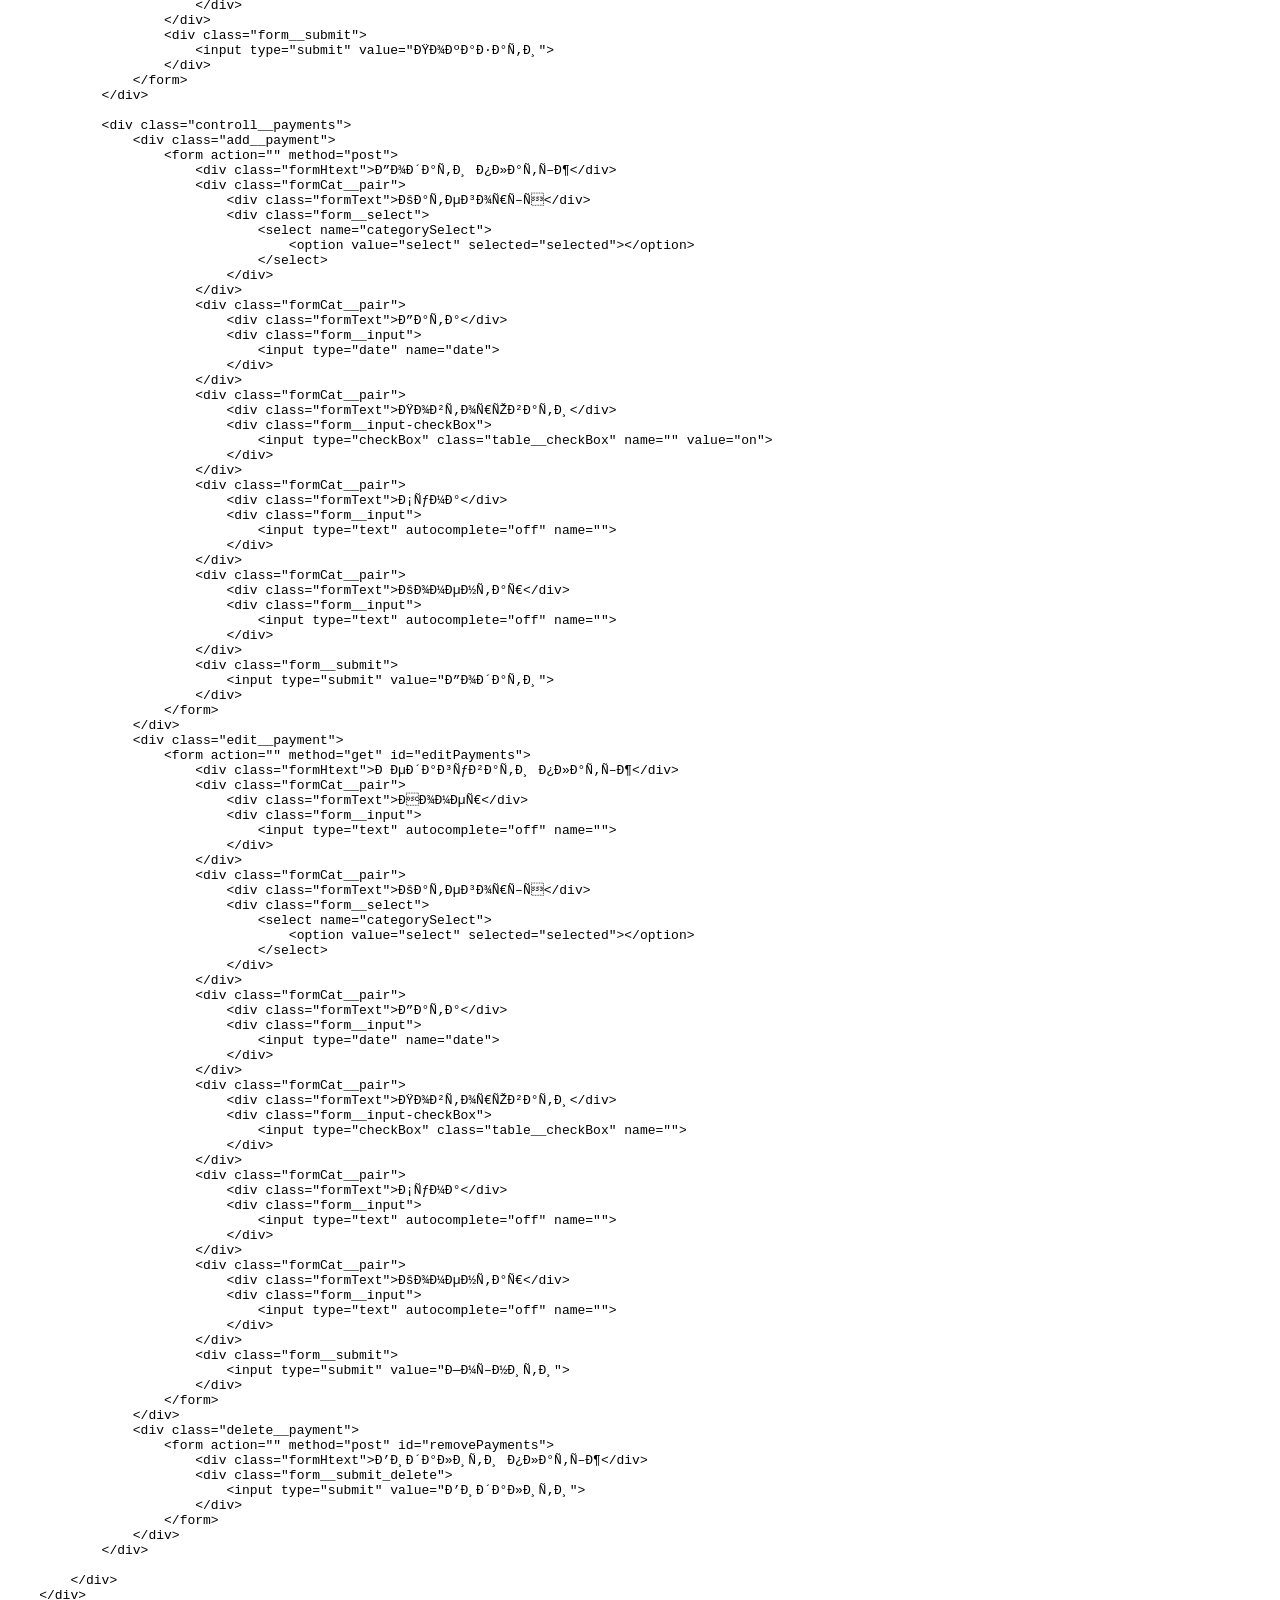
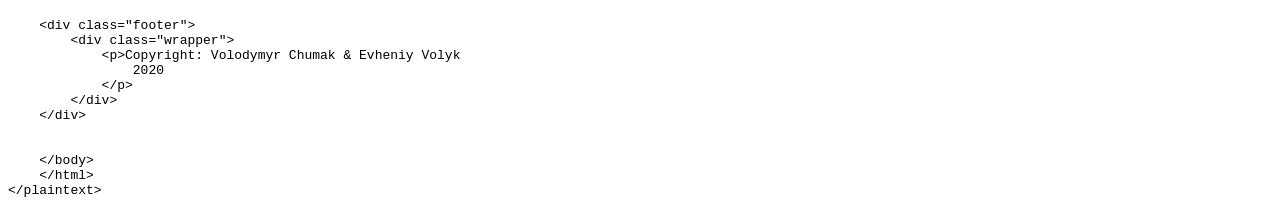
<file: laba3/index_code.html>
<plaintext>
    <!DOCTYPE html>
    <html lang="en">
    <head>
        <meta charset="UTF-8">
        <title>Домашня бухгалтерія</title>
        <link rel="stylesheet" type="text/css" href="styles/index_style.css">
    </head>
    <body>

    <div class="header">
        <div class="wrapper">
            <div class="header-logo">
                <a href="">
                    <img src="images/logo1.png" alt="logo">
                </a>
            </div>
            <div class="header-text">Домашня бухгалтерія</div>
            <div class="menu">
                <ul>
                    <li><a href="login.html#auth_paragraph">Login</a></li>
                    |
                    <li><a href="">Logout</a></li>
                </ul>
            </div>

        </div>
    </div>

    <div class="wrapper">
        <div class="left_block">
            <ul>
                <li><a href="subject.html">Інформація</a></li>
                <li><a href="">Pro-підписка</a></li>
                <li><a href="">Керування категоріями</a></li>
                <li><a href="">Бюджет</a></li>
                <li><a href="">Статистика</a></li>
                <li><a href="">Накопичення</a></li>
            </ul>
        </div>

        <div class="table_block">
            <table>
                <tr>
                    <th colspan="2">Категорія</th>
                    <th>Дата</th>
                    <th>Сума</th>
                    <th>Коментар</th>
                </tr>
                <tr>
                    <td width="5"><input type="checkBox">№1</td>
                    <td>категорія1</td>
                    <td>дата1</td>
                    <td>сума1</td>
                    <td>коментар1</td>
                </tr>
                <tr>
                    <td width="5"><input type="checkBox">№2</td>
                    <td>категорія2</td>
                    <td>дата2</td>
                    <td>сума2</td>
                    <td>коментар2</td>
                </tr>
                <tr>
                    <td width="5"><input type="checkBox">№3</td>
                    <td>категорія3</td>
                    <td>дата3</td>
                    <td>сума3</td>
                    <td>коментар3</td>
                </tr>
            </table>
        </div>

        <div class="sort_block">
            <div class="sort_block_form">
                <form action="" method="post">
                    <div class="formHtext">Переглянути за:</div>
                    <div class="form__pair">
                        <div class="formText">Категорією</div>
                        <div class="form__select">
                            <select name="">
                                <option value="select" selected="selected"></option>
                                <option value="cost">Тип:витрати</option>
                                <option value="income">Тип:доходи</option>
                                <option value="all">Всі категорії</option>
                            </select>
                        </div>
                    </div>
                    <div class="form__pair">
                        <div class="formText">Місяцем</div>
                        <div class="form__select">
                            <select name="monthShow">
                                <option value="select" selected="selected"></option>
                                <option value="1">Січень</option>
                                <option value="2">Лютий</option>
                                <option value="3">Березень</option>
                                <option value="4">Квітень</option>
                                <option value="5">Травень</option>
                                <option value="6">Червень</option>
                                <option value="7">Липень</option>
                                <option value="8">Серпень</option>
                                <option value="9">Вересень</option>
                                <option value="10">Жовтень</option>
                                <option value="11">Листопад</option>
                                <option value="12">Грудень</option>
                            </select>
                        </div>
                    </div>
                    <div class="form__submit">
                        <input type="submit" value="Показати">
                    </div>
                </form>
            </div>

            <div class="controll__payments">
                <div class="add__payment">
                    <form action="" method="post">
                        <div class="formHtext">Додати платіж</div>
                        <div class="formCat__pair">
                            <div class="formText">Категорія</div>
                            <div class="form__select">
                                <select name="categorySelect">
                                    <option value="select" selected="selected"></option>
                                </select>
                            </div>
                        </div>
                        <div class="formCat__pair">
                            <div class="formText">Дата</div>
                            <div class="form__input">
                                <input type="date" name="date">
                            </div>
                        </div>
                        <div class="formCat__pair">
                            <div class="formText">Повторювати</div>
                            <div class="form__input-checkBox">
                                <input type="checkBox" class="table__checkBox" name="" value="on">
                            </div>
                        </div>
                        <div class="formCat__pair">
                            <div class="formText">Сума</div>
                            <div class="form__input">
                                <input type="text" autocomplete="off" name="">
                            </div>
                        </div>
                        <div class="formCat__pair">
                            <div class="formText">Коментар</div>
                            <div class="form__input">
                                <input type="text" autocomplete="off" name="">
                            </div>
                        </div>
                        <div class="form__submit">
                            <input type="submit" value="Додати">
                        </div>
                    </form>
                </div>
                <div class="edit__payment">
                    <form action="" method="get" id="editPayments">
                        <div class="formHtext">Редагувати платіж</div>
                        <div class="formCat__pair">
                            <div class="formText">Номер</div>
                            <div class="form__input">
                                <input type="text" autocomplete="off" name="">
                            </div>
                        </div>
                        <div class="formCat__pair">
                            <div class="formText">Категорія</div>
                            <div class="form__select">
                                <select name="categorySelect">
                                    <option value="select" selected="selected"></option>
                                </select>
                            </div>
                        </div>
                        <div class="formCat__pair">
                            <div class="formText">Дата</div>
                            <div class="form__input">
                                <input type="date" name="date">
                            </div>
                        </div>
                        <div class="formCat__pair">
                            <div class="formText">Повторювати</div>
                            <div class="form__input-checkBox">
                                <input type="checkBox" class="table__checkBox" name="">
                            </div>
                        </div>
                        <div class="formCat__pair">
                            <div class="formText">Сума</div>
                            <div class="form__input">
                                <input type="text" autocomplete="off" name="">
                            </div>
                        </div>
                        <div class="formCat__pair">
                            <div class="formText">Коментар</div>
                            <div class="form__input">
                                <input type="text" autocomplete="off" name="">
                            </div>
                        </div>
                        <div class="form__submit">
                            <input type="submit" value="Змінити">
                        </div>
                    </form>
                </div>
                <div class="delete__payment">
                    <form action="" method="post" id="removePayments">
                        <div class="formHtext">Видалити платіж</div>
                        <div class="form__submit_delete">
                            <input type="submit" value="Видалити">
                        </div>
                    </form>
                </div>
            </div>

        </div>
    </div>

    <div class="footer">
        <div class="wrapper">
            <p>Copyright: Volodymyr Chumak & Evheniy Volyk
                2020
            </p>
        </div>
    </div>


    </body>
    </html>
</plaintext>
</file>
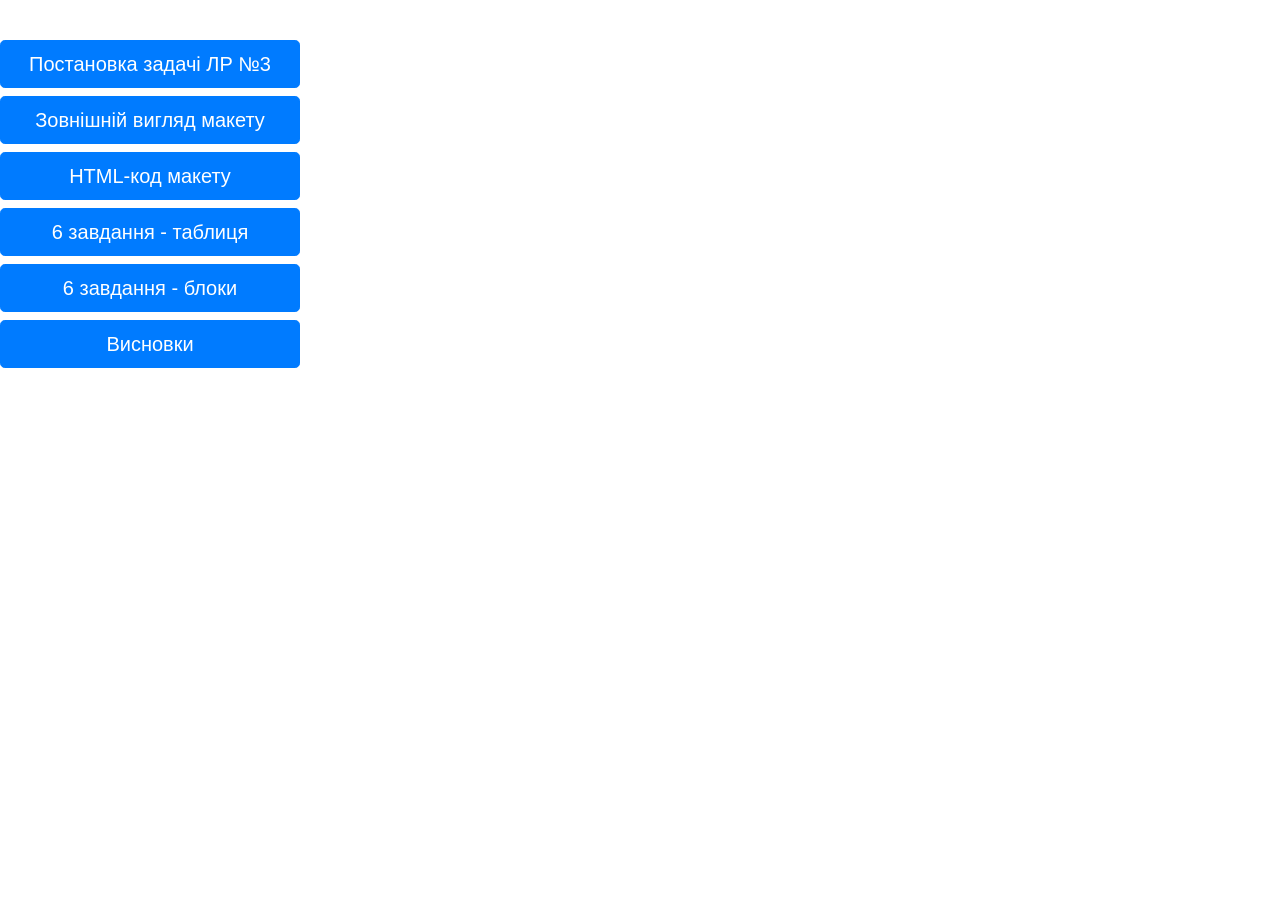
<file: laba3/leftButtons3.html>
<!DOCTYPE html>
<html lang="en">
<head>
    <meta charset="UTF-8">
    <title>Кнопки</title>
    <link rel="stylesheet" type="text/css" href="/styles/leftShow_style.css">
    <link rel="stylesheet" href="https://maxcdn.bootstrapcdn.com/bootstrap/4.0.0/css/bootstrap.min.css" integrity="sha384-Gn5384xqQ1aoWXA+058RXPxPg6fy4IWvTNh0E263XmFcJlSAwiGgFAW/dAiS6JXm" crossorigin="anonymous">
    <script src="https://maxcdn.bootstrapcdn.com/bootstrap/4.0.0/js/bootstrap.min.js" integrity="sha384-JZR6Spejh4U02d8jOt6vLEHfe/JQGiRRSQQxSfFWpi1MquVdAyjUar5+76PVCmYl" crossorigin="anonymous"></script>
</head>
<body>


<div class="buttons">
    <button type="button" class="btn btn-primary btn-lg btn-block" onclick="loadViewMain('labs/laba3/images3/postanovka3.jpg')">Постановка задачі ЛР №3</button>
    <button type="button" class="btn btn-primary btn-lg btn-block" onclick="loadViewMain('labs/laba3/images3/maket_view.jpg')">Зовнішній вигляд макету</button>
    <button type="button" class="btn btn-primary btn-lg btn-block" onclick="showBig('labs/laba3/index_code.html')">HTML-код макету</button>
    <button type="button" class="btn btn-primary btn-lg btn-block" onclick="loadViewMain('labs/laba3/images3/maket-table_view.jpg')">6 завдання - таблиця</button>
    <button type="button" class="btn btn-primary btn-lg btn-block" onclick="loadViewMain('labs/laba3/images3/maket-block_view.jpg')">6 завдання - блоки</button>
    <button type="button" class="btn btn-primary btn-lg btn-block" onclick="loadViewMain('labs/laba3/images3/conclusion.jpg')">Висновки</button>
</div>

</body>
</html>
</file>
<file: laba3/layouts/style.css>
.header{
	background: #ffab03;
	height: 130px;

}

.row:after {
  visibility: hidden;
  display: block;
  font-size: 0;
  content: " ";
  clear: both;
  height: 0;
}
.row { display: inline-block; }
/* start commented backslash hack \*/
* html .row { height: 1%; }
.row { display: block; }
/* close commented backslash hack */

.content{
	background: #063fcf;
	height: 1020px;
	width: 30%;
	float: left;

}
.sidebar1{
	background: #e0190b;
	height: 100px;
	width: 68%;
	float: right;
	margin-top: 10px;
	margin-left: 10px;
	margin-right: 10px;
}

.sidebar2{
	background: #fff;
	height: 880px;
	width: 34%;
	float: left;
	margin: 10px 10px 10px 20px;
	border: 3px solid black;
}

.sidebar3{
	background: #10e34c;
	height: 100px;
	width: 100%;
	margin-top: 780px;	
}


.footer{
	background: #ffab03;
	height: 130px
}

.sidebar4{
	background: #063fcf;
	height: 885px;
	width: 32%;
	float: left;
	margin: 10px 10px 10px 14px;

}
.block{
	background: #fff;
	height: 40px;
	width: 40%;
	margin-top: 40px;
	float: left;
	margin-left: 10px;
}
</file>
<file: styles/leftShow_style.css>
.buttons {
    width: 300px;
    height: 700px;
    float: left;
    margin-top: 40px;
}
</file>
